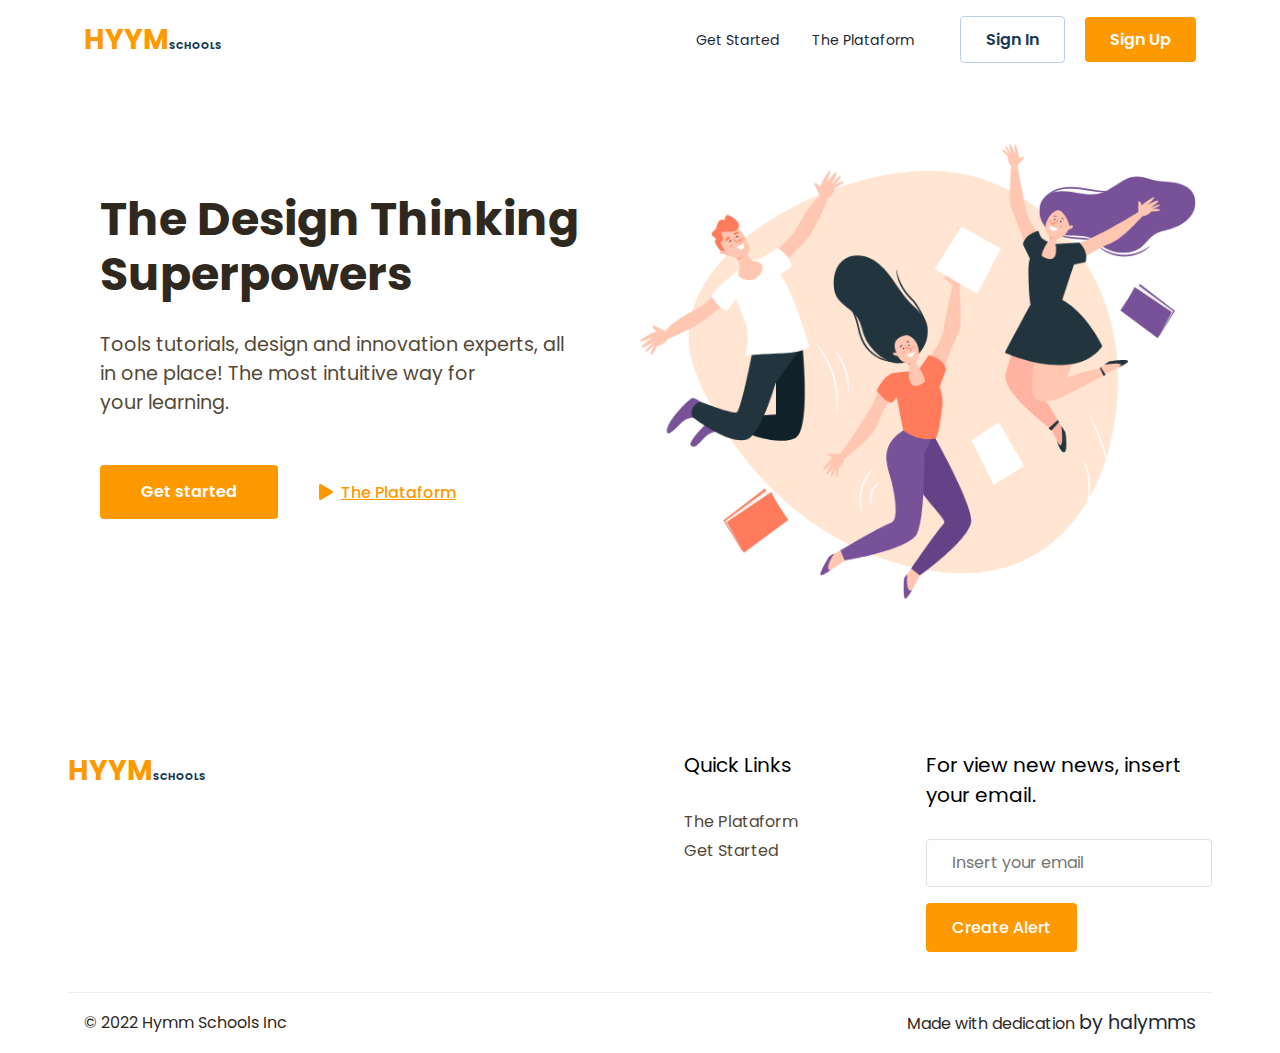
<file: index.html>
<!DOCTYPE html>
<html lang="en">
  <head>
    <meta charset="UTF-8" />
    <meta http-equiv="X-UA-Compatible" content="IE=edge" />
    <meta name="viewport" content="width=device-width, initial-scale=1.0" />
    <title>Home</title>
    <link rel="stylesheet" href="./css/reset.css" />
    <link rel="stylesheet" href="./css/styles.css" />
  </head>
  <body class="content-page">
    <header class="padding-default header-di">
      <div class="div-logo">
        <a class="link-logo"  href="./index.html"
          ><p class="logo-hymm">
            Hyym<span class="schools-span">Schools</span>
          </p>
        </a>
      </div>
      <div class="links-header">
        <ul class="list-links-header">
          <li class="list-header">
            <a href="./pages/GetStarted/index.html" class="list-links">Get Started</a>
          </li>
          <li class="list-header">
            <a href="./pages/ThePlataform/index.html" class="list-links">The Plataform</a>
          </li>
        </ul>
        <div class="register-or-enter">
          <a href="./pages/Forms/Signin/index.html" class="button sign-in">Sign In</a>
          <a href="./pages/Forms/SignUp/index.html" class="button sign-up">Sign Up</a>
        </div>
      </div>
    </header>
    <section class="padding-default design-thinking">
      <div class="design-thinking-text">
        <h1>The Design Thinking Superpowers</h1>
        <p>
          Tools tutorials, design and innovation experts, all <br />
          in one place! The most intuitive way for <br />
          your learning.
        </p>
        <div class="design-thinking-buttons">
          <a class="button-main" href="./pages/GetStarted/index.html">Get started</a>
          <a class="watch-button" href="./pages/ThePlataform/index.html"
            ><svg
              class="svg-inline--fa fa-play fa-w-14 me-2"
              aria-hidden="true"
              focusable="false"
              data-prefix="fas"
              data-icon="play"
              role="img"
              xmlns="http://www.w3.org/2000/svg"
              viewBox="0 0 448 512"
              data-fa-i2svg=""
            >
              <path
                fill="currentColor"
                d="M424.4 214.7L72.4 6.6C43.8-10.3 0 6.1 0 47.9V464c0 37.5 40.7 60.1 72.4 41.3l352-208c31.4-18.5 31.5-64.1 0-82.6z"
              ></path>
            </svg>
            The Plataform</a
          >
        </div>
      </div>
      <div class="design-thinking-image">
        <img src="./assets/hero/hero-img.png" alt="Hero Img" />
      </div>
    </section>
    <footer class="footer-di">
      <div class="logo-footer">
        <a class="link-logo"  href="./index.html"
          ><p class="logo-hymm">
            Hyym<span class="schools-span">Schools</span>
          </p>
        </a>
      </div>
      <div>
        <ul class="list-footer">
          <span class="title-newsletter">Quick Links</span>
          <li class="links-footer-list">
            <a href="./pages/ThePlataform/index.html" class="links-footer">The Plataform</a>
          </li>
          <li class="links-footer-list">
            <a href="./pages/GetStarted/index.html" class="links-footer">Get Started</a>
          </li>
        </ul>
      </div>
      <div class="input-newsletter-container">
        <span class="title-newsletter">For view new news, insert your email.</span>
        <input type="number" class="input-newsletter" placeholder="Insert your email">
        <button type="submit" class="button-newsletter">Create Alert</button>
      </div>
    </footer>
    <div class="credits">
      <p>© 2022 Hymm Schools Inc</p>
      <p>Made with dedication <span>by  halymms</span></p>
    </div>
  </body>
</html>
</file>
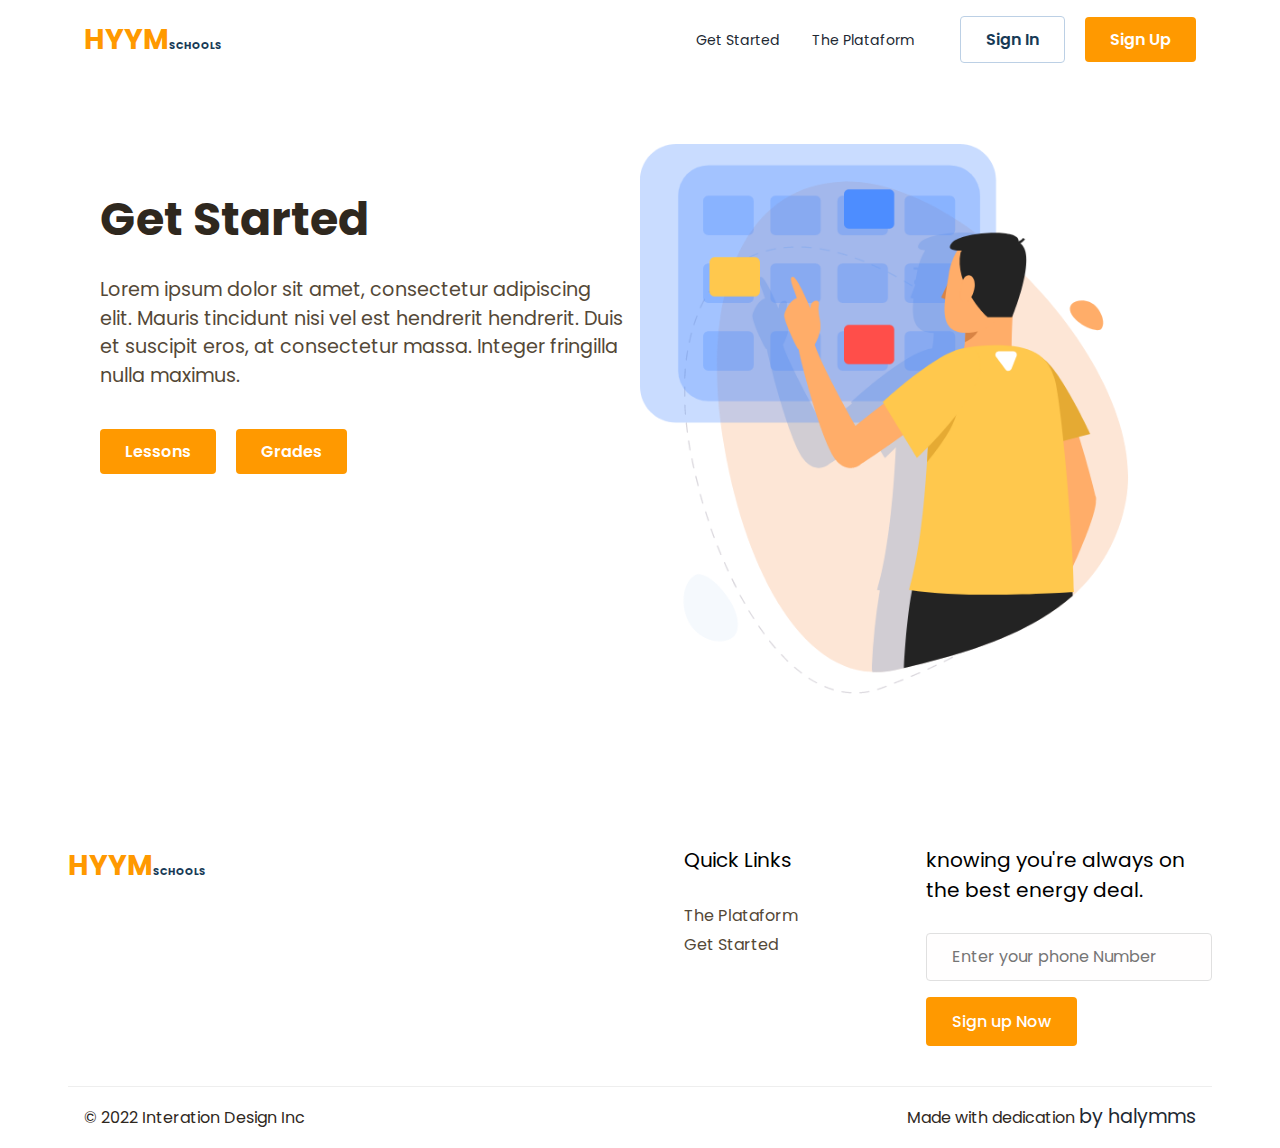
<file: pages/GetStarted/index.html>
<!DOCTYPE html>
<html lang="en">
  <head>
    <meta charset="UTF-8" />
    <meta http-equiv="X-UA-Compatible" content="IE=edge" />
    <meta name="viewport" content="width=device-width, initial-scale=1.0" />
    <title>Get Started</title>
    <link rel="stylesheet" href="../../css/reset.css" />
    <link rel="stylesheet" href="../../css/styles.css" />
  </head>
  <body class="content-page">
    <header class="padding-default header-di">
      <div class="div-logo">
        <a class="link-logo"  href="../../index.html"
          ><p class="logo-hymm">
            Hyym<span class="schools-span">Schools</span>
          </p>
        </a>
      </div>
      <div class="links-header">
        <ul class="list-links-header">
          <li class="list-header">
            <a href="./index.html" class="list-links">Get Started</a>
          </li>
          <li class="list-header">
            <a href="../ThePlataform/index.html" class="list-links"
              >The Plataform</a
            >
          </li>
        </ul>
        <div class="register-or-enter">
          <a href="../Forms/Signin/index.html" class="button sign-in"
            >Sign In</a
          >
          <a href="../Forms/SignUp/index.html" class="button sign-up"
            >Sign Up</a
          >
        </div>
      </div>
    </header>
    <section class="padding-default design-thinking">
      <div class="design-thinking-text">
        <h1>Get Started</h1>
        <p>
          Lorem ipsum dolor sit amet, consectetur adipiscing elit. Mauris
          tincidunt nisi vel est hendrerit hendrerit. Duis et suscipit eros, at
          consectetur massa. Integer fringilla nulla maximus.
        </p>
        <div class="get-buttons">
          <a class="button sign-up" href="../InfoSchool/Lessons/index.html">Lessons</a>
          <a class="button sign-up" href="../InfoSchool/Grades/index.html">Grades</a>
        </div>
      </div>
      <div class="design-thinking-image">
        <img
          src="../../assets/marketer/marketer.png"
          class="img-get-started"
          alt="Hero Img"
        />
      </div>
    </section>
    <footer class="footer-di">
      <div class="logo-footer">
        <a class="link-logo"  href="../../index.html"
          ><p class="logo-hymm">
            Hyym<span class="schools-span">Schools</span>
          </p>
        </a>
      </div>
      <div>
        <ul class="list-footer">
          <span class="title-newsletter">Quick Links</span>
          <li class="links-footer-list">
            <a href="../ThePlataform/index.html" class="links-footer"
              >The Plataform</a
            >
          </li>
          <li class="links-footer-list">
            <a href="./index.html" class="links-footer">Get Started</a>
          </li>
        </ul>
      </div>
      <div class="input-newsletter-container">
        <span class="title-newsletter"
          >knowing you're always on the best energy deal.</span
        >
        <input
          type="text"
          class="input-newsletter"
          placeholder="Enter your phone Number"
        />
        <button type="submit" class="button-newsletter">Sign up Now</button>
      </div>
    </footer>
    <div class="credits">
      <p>© 2022 Interation Design Inc</p>
      <p>Made with dedication <span>by halymms</span></p>
    </div>
  </body>
</html>
</file>
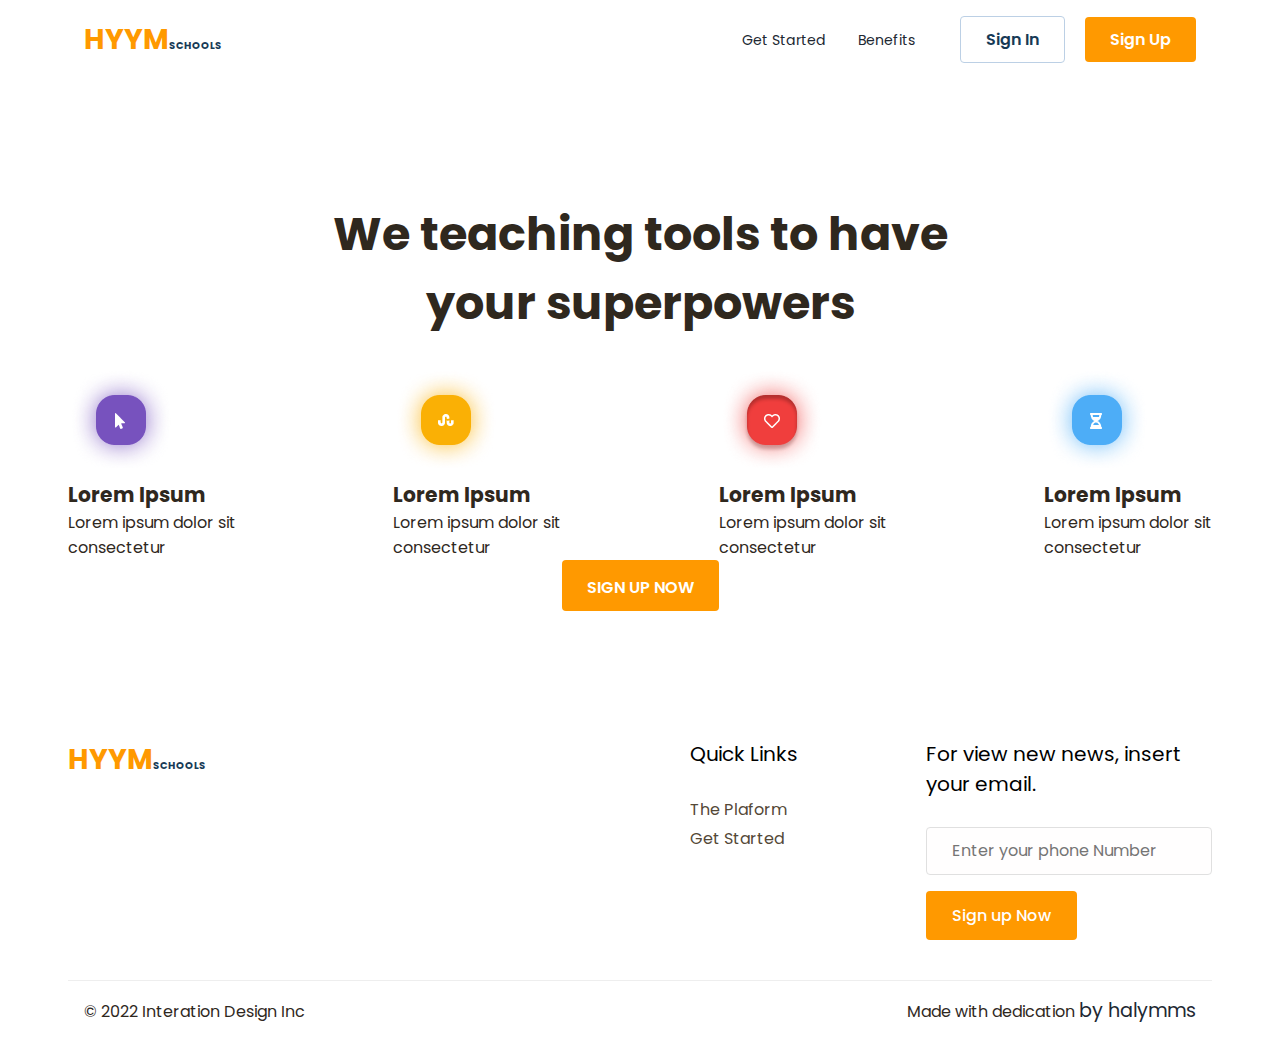
<file: pages/ThePlataform/index.html>
<!DOCTYPE html>
<html lang="en">
  <head>
    <meta charset="UTF-8" />
    <meta http-equiv="X-UA-Compatible" content="IE=edge" />
    <meta name="viewport" content="width=device-width, initial-scale=1.0" />
    <link rel="stylesheet" href="../../css/reset.css" />
    <link rel="stylesheet" href="../../css/styles.css" />
    <title>Benefits</title>
  </head>
  <body class="content-page">
    <header class="padding-default header-di">
      <div class="div-logo">
        <a class="link-logo"  href="../../index.html"
          ><p class="logo-hymm">
            Hyym<span class="schools-span">Schools</span>
          </p>
        </a>
      </div>
      <div class="links-header">
        <ul class="list-links-header">
          <li class="list-header">
            <a href="../GetStarted/index.html" class="list-links">Get Started</a>
          </li>
          <li class="list-header">
            <a href="./index.html" class="list-links">Benefits</a>
          </li>
        </ul>
        <div class="register-or-enter">
          <a href="../Forms/Signin/index.html" class="button sign-in">Sign In</a>
          <a href="../Forms/SignUp/index.html" class="button sign-up">Sign Up</a>
        </div>
      </div>
    </header>
    <section>
      <h1 class="title-benefits">
        We teaching tools to have<br />
        your superpowers
      </h1>
      <div class="benefits-container">
        <ul class="benefits-ul">
          <li class="benefits-list">
            <img src="../../assets/category/icon1.png" alt="Icon 1">
            <div class="benefits-list">
              <b>Lorem Ipsum</b>
              <p>Lorem ipsum dolor sit<br> consectetur </p>
            </div>
          </li>
          <li class="benefits-list">
            <img src="../../assets/category/icon2.png" alt="Icon 1">
            <div class="benefits-list">
              <b>Lorem Ipsum</b>
              <p>Lorem ipsum dolor sit<br> consectetur </p>
            </div>
          </li>
          <li class="benefits-list">
            <img src="../../assets/category/icon3.png" alt="Icon 1">
            <div class="benefits-list">
              <b>Lorem Ipsum</b>
              <p>Lorem ipsum dolor sit<br> consectetur </p>
            </div>
          </li>
          <li class="benefits-list">
            <img src="../../assets/category/icon4.png" alt="Icon 1">
            <div class="benefits-text">
              <b>Lorem Ipsum</b>
              <p>Lorem ipsum dolor sit<br> consectetur </p>
            </div>
          </li>
        </ul>
        <div class="button-container">
          <a class="button-main" href="../Forms/SignUp/index.html">Sign up now</a>
        </div>
      </div>
    </section>
    <footer class="footer-di">
      <div class="logo-footer">
        <a class="link-logo"  href="../../index.html"
          ><p class="logo-hymm">
            Hyym<span class="schools-span">Schools</span>
          </p>
        </a>
      </div>
      <div>
        <ul class="list-footer">
          <span class="title-newsletter">Quick Links</span>
          <li class="links-footer-list">
            <a href="./index.html" class="links-footer">The Plaform</a>
          </li>
          <li class="links-footer-list">
            <a href="../GetStarted/index.html" class="links-footer">Get Started</a>
          </li>
        </ul>
      </div>
      <div class="input-newsletter-container">
        <span class="title-newsletter"
          >For view new news, insert your email.</span
        >
        <input
          type="text"
          class="input-newsletter"
          placeholder="Enter your phone Number"
        />
        <button type="submit" class="button-newsletter">Sign up Now</button>
      </div>
    </footer>
    <div class="credits">
      <p>© 2022 Interation Design Inc</p>
      <p>Made with dedication <span>by halymms</span></p>
    </div>
  </body>
</html>
</file>
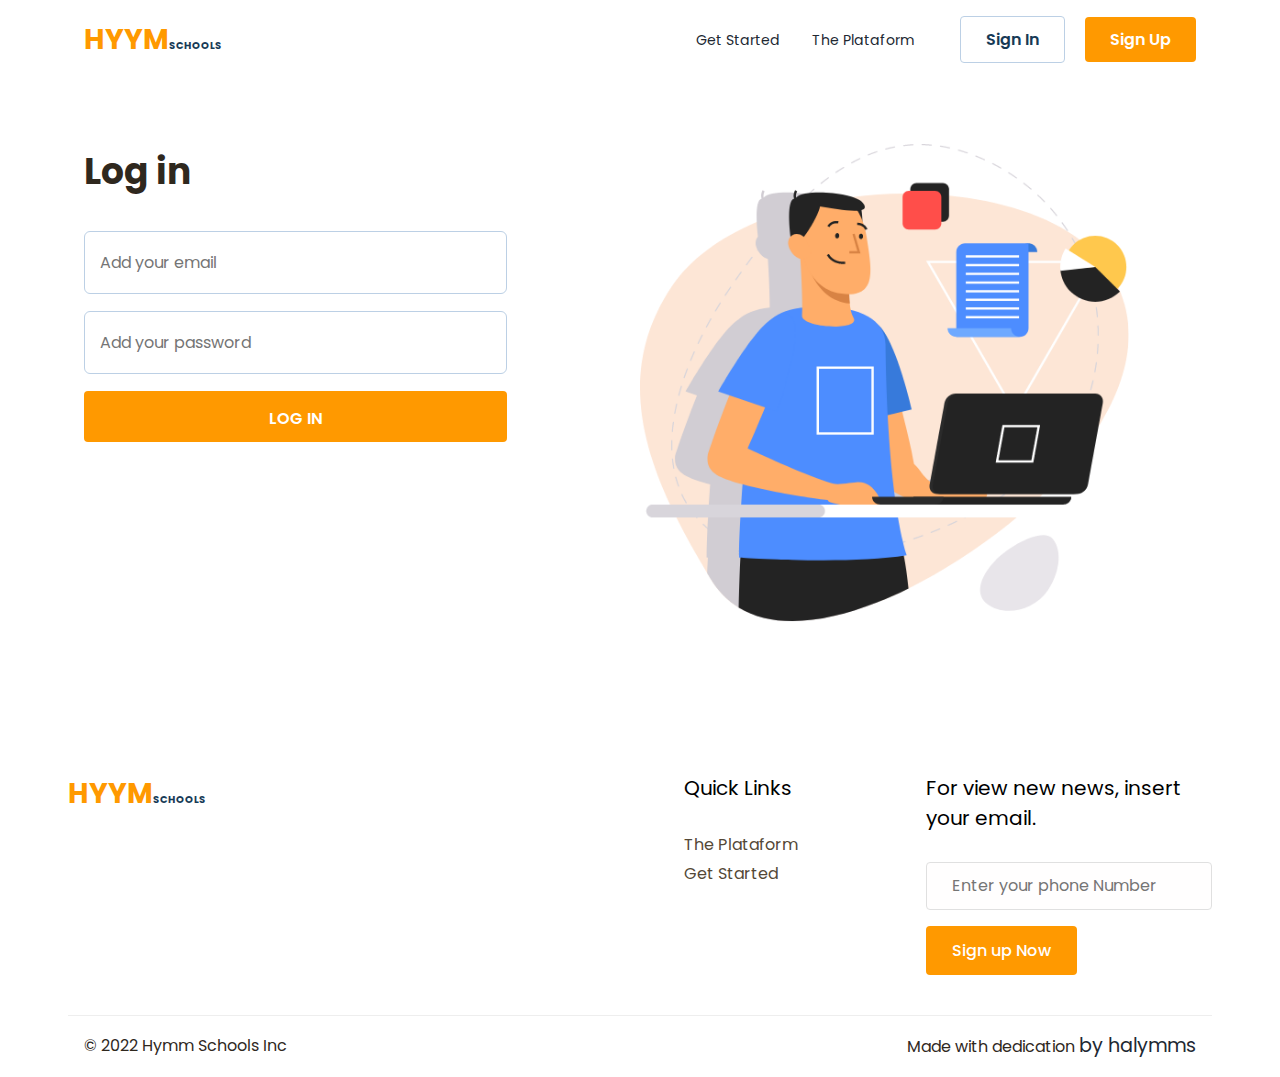
<file: pages/Forms/Signin/index.html>
<!DOCTYPE html>
<html lang="en">
  <head>
    <meta charset="UTF-8" />
    <meta http-equiv="X-UA-Compatible" content="IE=edge" />
    <meta name="viewport" content="width=device-width, initial-scale=1.0" />
    <title>Sign In</title>
    <link rel="stylesheet" href="../../../css/reset.css" />
    <link rel="stylesheet" href="../../../css/styles.css" />
  </head>
  <body class="content-page">
    <header class="padding-default header-di">
      <div class="div-logo">
        <a class="link-logo"  href="../../../index.html"
          ><p class="logo-hymm">
            Hyym<span class="schools-span">Schools</span>
          </p>
        </a>
      </div>
      <div class="links-header">
        <ul class="list-links-header">
          <li class="list-header">
            <a href="../../GetStarted/index.html" class="list-links">Get Started</a>
          </li>
          <li class="list-header">
            <a href="../../ThePlataform/index.html" class="list-links">The Plataform</a>
          </li>
        </ul>
        <div class="register-or-enter">
          <a href="./index.html" class="button sign-in">Sign In</a>
          <a href="../SignUp/index.html" class="button sign-up">Sign Up</a>
        </div>
      </div>
    </header>
    <section class="padding-default design-thinking">
      <form class="form-login">
          <h3>Log in</h3>
          <input placeholder="Add your email" type="text">
          <input placeholder="Add your password" type="password">
          <div class="button-container">
            <a class="button-main" href="#">Log in</a>
          </div>
      </form>
      <div class="design-thinking-image">
        <img src="../../../assets/manager/manager.png" class="img-get-started" alt="Hero Img" />
      </div>
    </section>
    <footer class="footer-di">
      <div class="logo-footer">
        <a class="link-logo"  href="../../../index.html"
          ><p class="logo-hymm">
            Hyym<span class="schools-span">Schools</span>
          </p>
        </a>
      </div>
      <div>
        <ul class="list-footer">
          <span class="title-newsletter">Quick Links</span>
          <li class="links-footer-list">
            <a href="../../ThePlataform/index.html" class="links-footer">The Plataform</a>
          </li>
          <li class="links-footer-list">
            <a href="../../GetStarted/index.html" class="links-footer">Get Started</a>
          </li>
        </ul>
      </div>
      <div class="input-newsletter-container">
        <span class="title-newsletter">For view new news, insert your email.</span>
        <input type="text" class="input-newsletter" placeholder="Enter your phone Number">
        <button type="submit" class="button-newsletter">Sign up Now</button>
      </div>
    </footer>
    <div class="credits">
      <p>© 2022 Hymm Schools Inc</p>
      <p>Made with dedication <span>by  halymms</span></p>
    </div>
  </body>
</html>
</file>
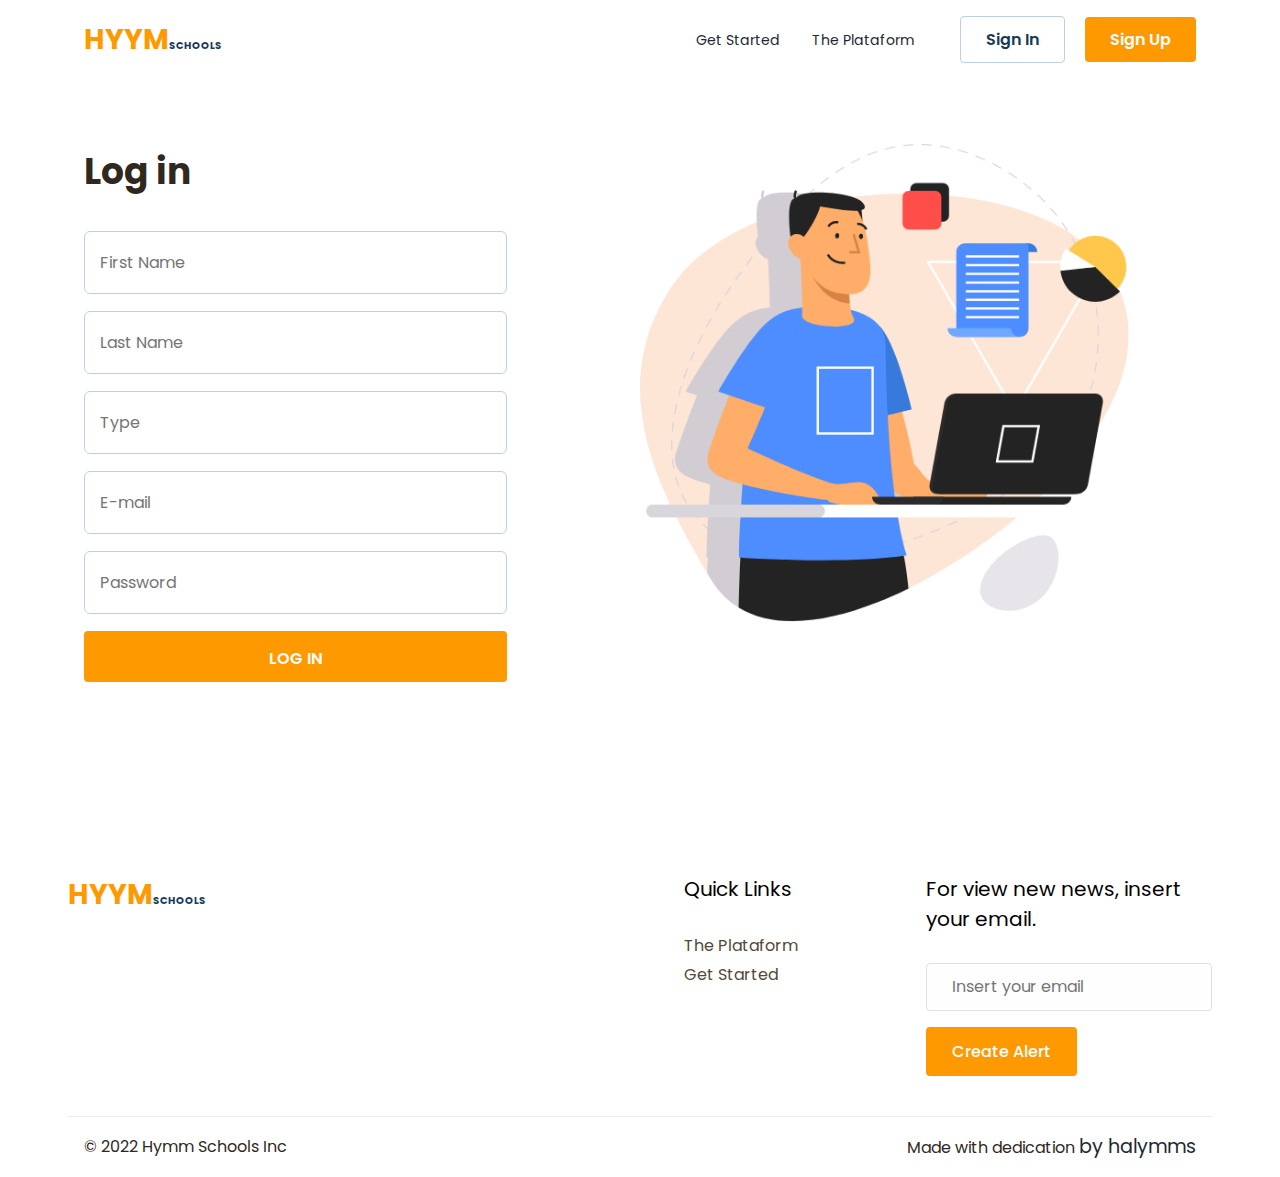
<file: pages/Forms/SignUp/index.html>
<!DOCTYPE html>
<html lang="en">
  <head>
    <meta charset="UTF-8" />
    <meta http-equiv="X-UA-Compatible" content="IE=edge" />
    <meta name="viewport" content="width=device-width, initial-scale=1.0" />
    <title>Sign Up</title>
    <link rel="stylesheet" href="../../../css/reset.css" />
    <link rel="stylesheet" href="../../../css/styles.css" />
  </head>
  <body class="content-page">
    <header class="padding-default header-di">
      <div class="div-logo">
        <a class="link-logo"  href="../../../index.html"
          ><p class="logo-hymm">
            Hyym<span class="schools-span">Schools</span>
          </p>
        </a>
      </div>
      <div class="links-header">
        <ul class="list-links-header">
          <li class="list-header">
            <a href="../../GetStarted/index.html" class="list-links">Get Started</a>
          </li>
          <li class="list-header">
            <a href="../../ThePlataform/index.html" class="list-links">The Plataform</a>
          </li>
        </ul>
        <div class="register-or-enter">
          <a href="../Signin/index.html" class="button sign-in">Sign In</a>
          <a href="./index.html" class="button sign-up">Sign Up</a>
        </div>
      </div>
    </header>
    <section class="padding-default design-thinking">
      <form class="form-login">
          <h3>Log in</h3>
          <input placeholder="First Name" type="text">
          <input placeholder="Last Name" type="text">
          <input placeholder="Type" type="text">
          <input placeholder="E-mail" type="email">
          <input placeholder="Password" type="password">
          <div class="button-container">
            <a class="button-main" href="#">Log in</a>
          </div>
      </form>
      <div class="design-thinking-image">
        <img src="../../../assets/manager/manager.png" class="img-get-started" alt="Hero Img" />
      </div>
    </section>
    <footer class="footer-di">
      <div class="logo-footer">
        <a class="link-logo"  href="../../../index.html"
          ><p class="logo-hymm">
            Hyym<span class="schools-span">Schools</span>
          </p>
        </a>
      </div>
      <div>
        <ul class="list-footer">
          <span class="title-newsletter">Quick Links</span>
          <li class="links-footer-list">
            <a href="../../ThePlataform/index.html" class="links-footer">The Plataform</a>
          </li>
          <li class="links-footer-list">
            <a href="../../GetStarted/index.html" class="links-footer">Get Started</a>
          </li>
        </ul>
      </div>
      <div class="input-newsletter-container">
        <span class="title-newsletter">For view new news, insert your email.</span>
        <input type="number" class="input-newsletter" placeholder="Insert your email">
        <button type="submit" class="button-newsletter">Create Alert</button>
      </div>
    </footer>
    <div class="credits">
      <p>© 2022 Hymm Schools Inc</p>
      <p>Made with dedication <span>by  halymms</span></p>
    </div>
  </body>
</html>
</file>
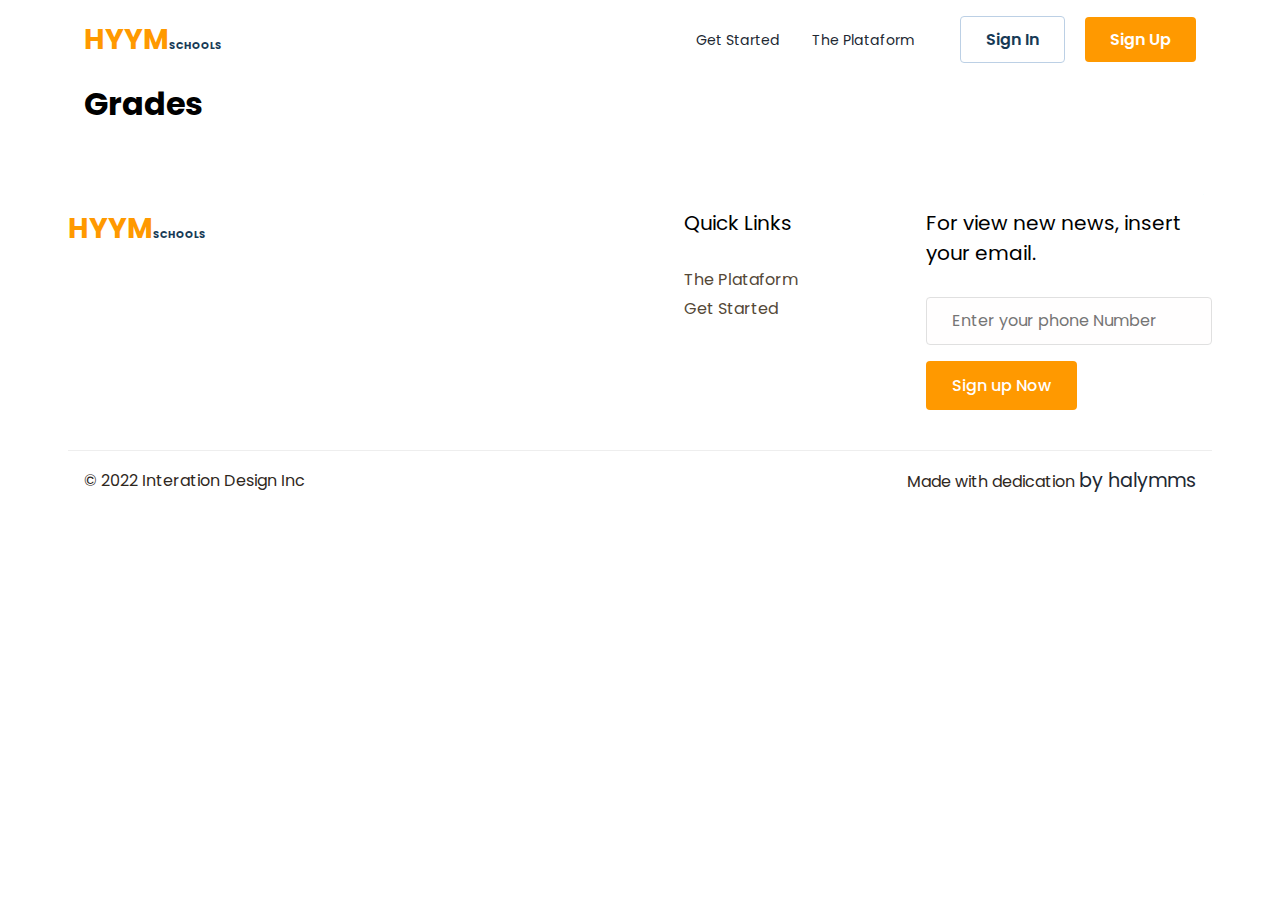
<file: pages/InfoSchool/Grades/index.html>
<!DOCTYPE html>
<html lang="en">
  <head>
    <meta charset="UTF-8" />
    <meta http-equiv="X-UA-Compatible" content="IE=edge" />
    <meta name="viewport" content="width=device-width, initial-scale=1.0" />
    <title>Grades</title>
    <link rel="stylesheet" href="../../../css/reset.css" />
    <link rel="stylesheet" href="../../../css/styles.css" />
  </head>
  <body class="content-page">
    <header class="padding-default header-di">
      <div class="div-logo">
        <a class="link-logo"  href="../../../index.html"
          ><p class="logo-hymm">
            Hyym<span class="schools-span">Schools</span>
          </p>
        </a>
      </div>
      <div class="links-header">
        <ul class="list-links-header">
          <li class="list-header">
            <a href="./index.html" class="list-links">Get Started</a>
          </li>
          <li class="list-header">
            <a href="../ThePlataform/index.html" class="list-links"
              >The Plataform</a
            >
          </li>
        </ul>
        <div class="register-or-enter">
          <a href="../Forms/Signin/index.html" class="button sign-in"
            >Sign In</a
          >
          <a href="../Forms/SignUp/index.html" class="button sign-up"
            >Sign Up</a
          >
        </div>
      </div>
    </header>
    <section class="padding-default grades">
      <h1>Grades</h1>

    </section>
    <footer class="footer-di">
      <div class="logo-footer">
        <a class="link-logo"  href="../../index.html"
          ><p class="logo-hymm">
            Hyym<span class="schools-span">Schools</span>
          </p>
        </a>
      </div>
      <div>
        <ul class="list-footer">
          <span class="title-newsletter">Quick Links</span>
          <li class="links-footer-list">
            <a href="../ThePlataform/index.html" class="links-footer"
              >The Plataform</a
            >
          </li>
          <li class="links-footer-list">
            <a href="./index.html" class="links-footer">Get Started</a>
          </li>
        </ul>
      </div>
      <div class="input-newsletter-container">
        <span class="title-newsletter"
          >For view new news, insert your email.</span
        >
        <input
          type="text"
          class="input-newsletter"
          placeholder="Enter your phone Number"
        />
        <button type="submit" class="button-newsletter">Sign up Now</button>
      </div>
    </footer>
    <div class="credits">
      <p>© 2022 Interation Design Inc</p>
      <p>Made with dedication <span>by halymms</span></p>
    </div>
  </body>
</html>
</file>
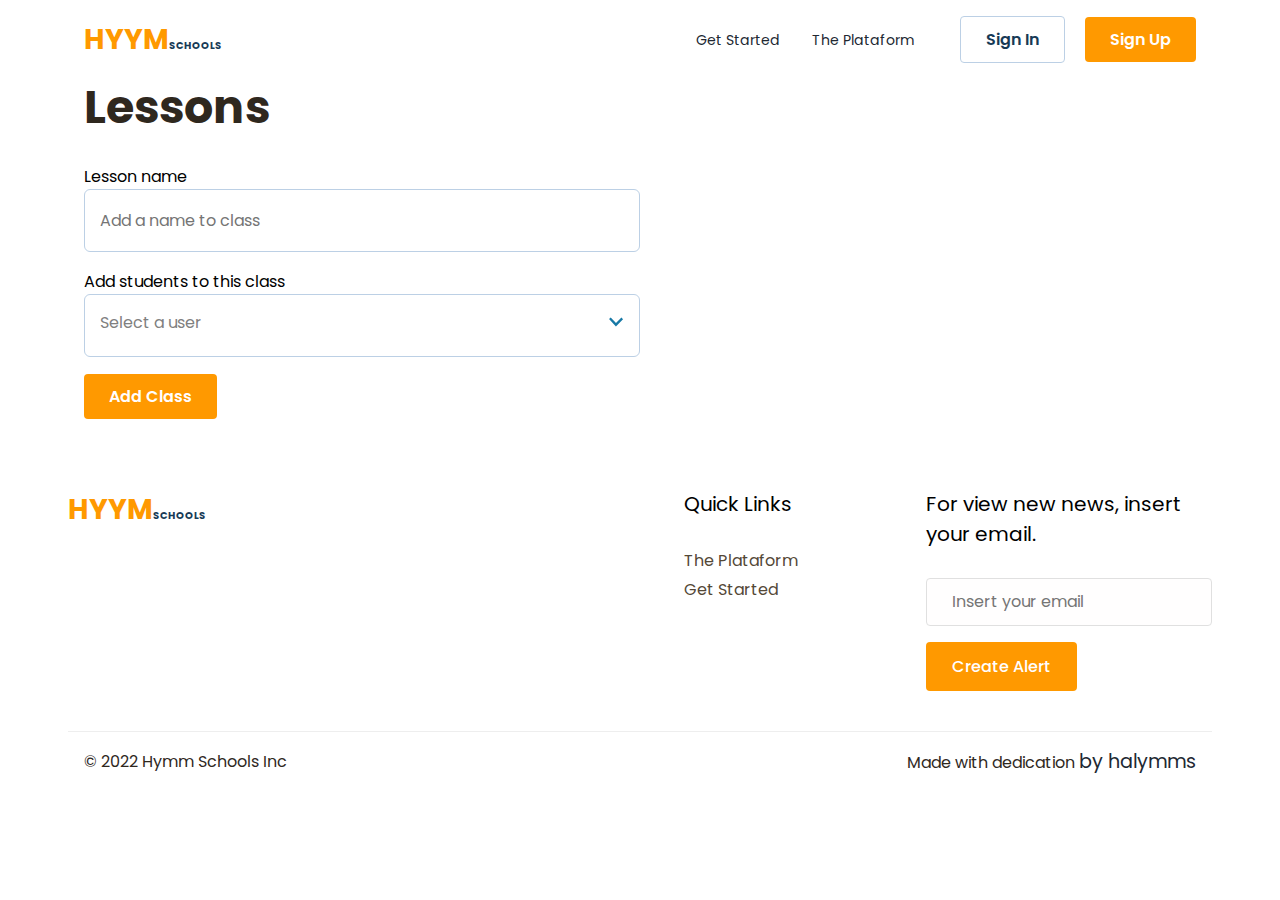
<file: pages/InfoSchool/Lessons/index.html>
<!DOCTYPE html>
<html lang="en">
  <head>
    <meta charset="UTF-8" />
    <meta http-equiv="X-UA-Compatible" content="IE=edge" />
    <meta name="viewport" content="width=device-width, initial-scale=1.0" />
    <title>Grades</title>
    <link rel="stylesheet" href="../../../css/reset.css" />
    <link rel="stylesheet" href="../../../css/styles.css" />
  </head>
  <body class="content-page">
    <header class="padding-default header-di">
      <div class="div-logo">
        <a class="link-logo"  href="../../../index.html"
          ><p class="logo-hymm">
            Hyym<span class="schools-span">Schools</span>
          </p>
        </a>
      </div>
      <div class="links-header">
        <ul class="list-links-header">
          <li class="list-header">
            <a href="./index.html" class="list-links">Get Started</a>
          </li>
          <li class="list-header">
            <a href="../ThePlataform/index.html" class="list-links"
              >The Plataform</a
            >
          </li>
        </ul>
        <div class="register-or-enter">
          <a href="../Forms/Signin/index.html" class="button sign-in"
            >Sign In</a
          >
          <a href="../Forms/SignUp/index.html" class="button sign-up"
            >Sign Up</a
          >
        </div>
      </div>
    </header>
    <section class="padding-default grades-and-lessons">
      <h1>Lessons</h1>

      <div>
        <form>
          <div class="grade-and-lessons-inputs">
            <label>Lesson name</label>
            <input
              type="text"
              class="form-control"
              id="aula"
              placeholder="Add a name to class"
            />
          </div>

          <div class="grade-and-lessons-inputs">
            <label for="aula">Add students to this class</label>
            <select multiple>
              <option disabled>Select a user</option>
            </select>
          </div>

          <div class="get-buttons lessons">
            <a class="button sign-up">Add Class</a>
          </div>
        </form>
      </div>
    </section>
    <footer class="footer-di">
      <div class="logo-footer">
        <a class="link-logo"  href="../../../index.html"
          ><p class="logo-hymm">
            Hyym<span class="schools-span">Schools</span>
          </p>
        </a>
      </div>
      <div>
        <ul class="list-footer">
          <span class="title-newsletter">Quick Links</span>
          <li class="links-footer-list">
            <a href="../../ThePlataform/index.html" class="links-footer"
              >The Plataform</a
            >
          </li>
          <li class="links-footer-list">
            <a href="../../GetStarted/index.html" class="links-footer">Get Started</a>
          </li>
        </ul>
      </div>
      <div class="input-newsletter-container">
        <span class="title-newsletter"
          >For view new news, insert your email.</span
        >
        <input
          type="number"
          class="input-newsletter"
          placeholder="Insert your email"
        />
        <button type="submit" class="button-newsletter">Create Alert</button>
      </div>
    </footer>
    <div class="credits">
      <p>© 2022 Hymm Schools Inc</p>
      <p>Made with dedication <span>by halymms</span></p>
    </div>
  </body>
</html>
</file>
<file: css/styles.css>
.content-page {
  max-width: 1144px;
  margin: 0 auto;
}

.padding-default {
  padding-left: 1rem !important;
  padding-right: 1rem !important;
}

.header-di {
  display: flex;
  justify-content: space-between;
  align-items: center;
  width: 100%;
  padding: 1rem;
  position: -webkit-sticky;
  position: static;
  top: 0;
  z-index: 1020;
}

.div-logo {
  margin-right: 1rem;
  padding-top: 0.18213rem;
  padding-bottom: 0.18213rem;
}

.link-logo {
  text-decoration: none;
}

.logo-hymm {
  font-size: 28px;
  font-weight: 700;
  text-transform: uppercase;
  color: #f90;
}

.schools-span {
  font-size: 10px;
  color: #173a56;
}

.logo-img {
  height: 31px;
}

.links-header {
  display: flex;
}

.list-links-header {
  display: flex;
}

.list-header {
  list-style-type: none;
}

.list-links {
  padding: 0.5rem 1rem;
  color: #212832;
  text-decoration: none;
  font-size: 0.88rem;
}

.list-links:hover {
  transition: 0.15s;
  color: #f90;
}

.button {
  font-weight: 600;
  text-decoration: none;
  padding: 0.688rem 1.563rem;
  border-radius: 0.25rem;
}

.button:hover {
  transition: 0.15s;
}

.sign-in {
  color: #173a56;
  border: 0.0625rem solid #bcd0e5;
}

.sign-in:hover {
  color: #2f281e;
}

.sign-up {
  color: #fffefe;
  background-color: #f90;
  border-color: #f90;
  margin-left: 1rem !important;
}

.sign-up:hover,
.button-main:hover,
.button-newsletter:hover {
  background-color: #cc7a00;
  border-color: #bf7300;
}

.register-or-enter {
  margin-left: 1.8rem !important;
}

.design-thinking {
  display: flex;
  justify-content: space-between;
  padding: 4rem 0;
}

.design-thinking-text {
  padding: 3rem 1rem;
}

.design-thinking-text,
.design-thinking-image {
  width: 50%;
  overflow: hidden;
}

.design-thinking-image img {
  max-width: 100%;
}

.design-thinking-text h1,
.grades-and-lessons h1 {
  font-size: 46px;
  font-weight: 700;
  color: #2f281e;
  line-height: 1.2;
  margin-bottom: 1.8rem;
}

.design-thinking-text p {
  font-size: 1.2rem;
  font-weight: 400;
  color: #544837;
  line-height: 1.5;
  margin-bottom: 3rem !important;
}

.button-main {
  font-size: 1rem;
  text-decoration: none;
  font-weight: 600;
  line-height: 1.5;
  color: #fff;
  background-color: #f90;
  border-color: #f90;
  padding: 0.938rem 2.563rem;
  border-radius: 0.25rem;
  transition: 0.15s ease-in-out;
  margin-right: 1rem;
}

.watch-button {
  font-size: 1rem;
  font-weight: 500;
  color: #f90;
  text-decoration: underline;
  display: flex;
  align-items: center;
  padding: 0.688rem 1.563rem;
}

.design-thinking-buttons {
  display: flex;
  align-items: center;
}

.svg-inline--fa {
  width: 14px;
  height: 16px;
  margin-right: 0.5rem;
}

.footer-di {
  display: grid;
  grid-template-columns: 25% 50% 25%;
  padding-top: 5rem;
  padding-bottom: 2.5rem;
}

.input-newsletter-container {
  display: grid;
}

.logo-footer .logo-img {
  width: 184px;
}

.links-footer-list {
  list-style-type: none;
}

.title-newsletter {
  font-size: 1.26rem;
  margin-bottom: 1.8rem;
}

.input-newsletter {
  width: 100%;
  padding: 0.688rem 1.563rem;
  font-size: 1rem;
  font-weight: 400;
  line-height: 1.5;
  color: #2f281e;
  background-color: #fffefe;
  background-clip: padding-box;
  border: 1px solid #e0e0e0;
  border-radius: 0.25rem;
  margin-bottom: 1rem;
}

.button-newsletter {
  font-weight: 500;
  color: #fffefe;
  background-color: #f90;
  border-color: #f90;
  cursor: pointer;
  border: 1px solid transparent;
  padding: 0.688rem 1.463rem;
  font-size: 1rem;
  border-radius: 0.25rem;
  width: 151px;
  transition: 0.15s ease-in-out;
}

.list-footer {
  display: grid;
  justify-content: right;
  padding-right: 8rem;
}

.links-footer-list {
  font-size: 1rem;
  font-weight: 400;
  margin-bottom: 0.25rem;
}

.links-footer {
  color: #544837;
  text-decoration: none;
}

.credits {
  display: flex;
  align-items: center;
  justify-content: space-between;
  padding: 1rem;
  border-top: 1px solid #eee !important;
}

.credits p {
  font-size: 1rem;
  font-weight: 400;
  line-height: 1.5;
  color: #2f281e;
  font-family: "Poppins", "Rubik", -apple-system, BlinkMacSystemFont, "Segoe UI",
    "Helvetica Neue", Arial, sans-serif, "Apple Color Emoji", "Segoe UI Emoji",
    "Segoe UI Symbol";
}

.credits p span {
  font-size: 1.2rem;
  color: #212832;
}

.title-benefits {
  font-size: 2.88651rem;
  font-weight: 700;
  text-align: center;
  color: #2f281e;
  padding-top: 7.5rem;
  padding-bottom: 1.8rem;
}

.benefits-ul {
  display: flex;
  justify-content: space-between;
}

.benefits-ul b {
  font-size: 1.26563rem;
  font-weight: 700;
  color: #2f281e;
}

.benefits-ul p {
  font-size: 16px;
  font-weight: 400;
  color: #2f281e;
}

.button-container {
  display: flex;
  justify-content: center;
  padding-bottom: 3rem;
}

.button-container a {
  padding: 0.688rem 1.563rem;
  font-size: 1rem;
  border-radius: 0.25rem;
  text-transform: uppercase;
  margin: 0;
  padding-top: 1rem;
}

img.img-get-started {
  max-width: 88% !important;
}

.form-login {
  display: flex;
  flex-direction: column;
  width: 38%;
}

.form-login h3 {
  font-size: 36px;
  font-weight: 700;
  color: #2f281e;
  margin-bottom: 2rem;
}

.form-login input,
.grade-and-lessons-inputs input {
  height: 63px;
  margin-bottom: 17px;
  padding: 15px;
  border: 0.0625rem solid #bcd0e5;
  border-radius: 6px;
  font-size: 1rem;
}

form .button-container a {
  width: 100%;
  text-align: center;
}

.get-buttons .button.sign-up {
  cursor: pointer;
}

.get-buttons .button.sign-up:first-child {
  margin-left: 0 !important;
}

.grade-and-lessons-inputs {
  display: grid;
  width: 50%;
}

.grade-and-lessons-inputs select {
  height: 63px;
  margin-bottom: 17px;
  padding: 15px;
  border: 0.0625rem solid #bcd0e5;
  border-radius: 6px;
  font-size: 1rem;
  overflow-y: unset;
}

.grade-and-lessons-inputs option {
  display: flex;
  align-items: center;
  justify-content: space-between;
}

.grade-and-lessons-inputs option::after {
  content: "";
  background: url([data-uri]);
  background-size: 100%;
  background-repeat: no-repeat;
  width: 16px;
  height: 16px;
  display: flex;
  align-items: center;
  margin-left: 2px;
  transform: rotate(91deg);
}

.lessons {
  padding: 10px 0 0;
}
</file>
